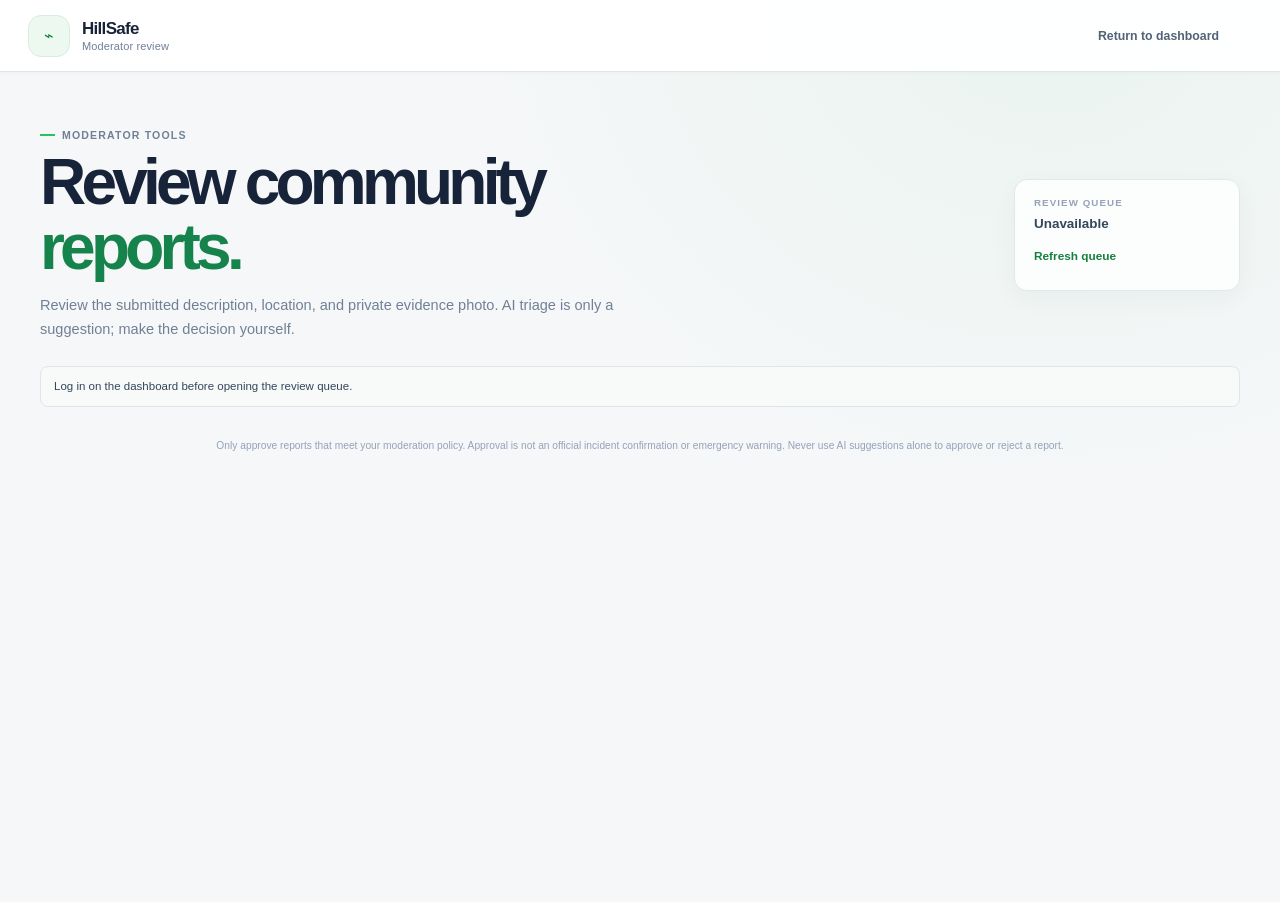
<file: moderation.html>
<!doctype html>
<html lang="en">
  <head>
    <meta charset="utf-8">
    <meta name="viewport" content="width=device-width, initial-scale=1, viewport-fit=cover">
    <meta name="theme-color" content="#0f172a">
    <link rel="stylesheet" href="/styles.css">
    <link rel="icon" href="/icon.svg" type="image/svg+xml">
    <title>Report review — HillSafe</title>
  </head>
  <body>
    <header class="topbar">
      <a class="brand" href="/" aria-label="HillSafe home">
        <span class="brand-mark" aria-hidden="true">⌁</span>
        <span class="brand-copy"><strong>HillSafe</strong><small>Moderator review</small></span>
      </a>
      <nav class="primary-nav" aria-label="Main navigation">
        <a href="/">Return to dashboard</a>
      </nav>
    </header>
    <main class="app-shell moderation-page">
      <section class="dashboard-heading">
        <div>
          <p class="eyebrow"><span class="eyebrow-line"></span> MODERATOR TOOLS</p>
          <h1>Review community<br><span>reports.</span></h1>
          <p class="heading-copy">Review the submitted description, location, and private evidence photo. AI triage is only a suggestion; make the decision yourself.</p>
        </div>
        <div class="heading-status">
          <span class="status-label">REVIEW QUEUE</span>
          <span class="location-value" id="moderation-count">Loading…</span>
          <button class="location-button" id="refresh-moderation" type="button">Refresh queue</button>
        </div>
      </section>
      <p class="moderation-status" id="moderation-status" role="status" aria-live="polite">Checking your moderator access…</p>
      <section class="moderation-queue" id="moderation-queue" aria-label="Reports awaiting review"></section>
      <p class="page-disclaimer">Only approve reports that meet your moderation policy. Approval is not an official incident confirmation or emergency warning. Never use AI suggestions alone to approve or reject a report.</p>
    </main>
    <script src="/moderation.js" defer></script>
  </body>
</html>
</file>
<file: styles.css>
:root {
  color-scheme: light;
  font-family: Inter, "Segoe UI", "Helvetica Neue", sans-serif;
  color: #172338;
  background: #f3f5f7;
  font-synthesis: none;
  text-rendering: optimizeLegibility;
  -webkit-font-smoothing: antialiased;
  --slate-950: #111a29;
  --slate-900: #1e293b;
  --slate-800: #26364a;
  --slate-700: #33465a;
  --slate-600: #516276;
  --slate-500: #718096;
  --slate-400: #94a3b8;
  --line: #e5e9ef;
  --surface: #fff;
  --green: #10b981;
  --green-dark: #087c5a;
  --green-pale: #e8f7f1;
  --yellow: #f59e0b;
  --orange: #f97316;
  --red: #ef4444;
  --radius: 14px;
}

:root[data-theme="dark"] {
  color-scheme: dark;
  color: #e2e8f0;
  background: #111a29;
  --slate-950: #0b1320;
  --slate-900: #e2e8f0;
  --slate-800: #d5deea;
  --slate-700: #c2cede;
  --slate-600: #a6b5c5;
  --slate-500: #91a1b3;
  --slate-400: #788a9e;
  --line: #334154;
  --surface: #1b2736;
  --green-dark: #34d399;
  --green-pale: #15382f;
}

* {
  box-sizing: border-box;
}

body {
  min-width: 320px;
  min-height: 100vh;
  margin: 0;
  background:
    radial-gradient(ellipse at 86% 4%, rgb(222 235 229 / 44%), transparent 29rem),
    #f3f5f7;
}

button,
input,
select,
textarea {
  font: inherit;
}

button,
a {
  -webkit-tap-highlight-color: transparent;
}

button:focus-visible,
a:focus-visible,
input:focus-visible,
select:focus-visible,
textarea:focus-visible {
  outline: 3px solid rgb(16 185 129 / 45%);
  outline-offset: 3px;
}

button {
  color: inherit;
}

:root[data-theme="dark"] body {
  background:
    radial-gradient(ellipse at 86% 4%, rgb(31 63 58 / 22%), transparent 29rem),
    #111a29;
}

.topbar {
  position: relative;
  z-index: 2;
  height: 72px;
  display: flex;
  align-items: center;
  justify-content: space-between;
  padding: 0 max(30px, calc((100vw - 1180px) / 2));
  border-bottom: 1px solid #e8ebee;
  background: rgb(255 255 255 / 90%);
  backdrop-filter: blur(16px);
}

:root[data-theme="dark"] .topbar {
  border-color: #293648;
  background: rgb(17 26 41 / 93%);
}

.brand {
  display: inline-flex;
  align-items: center;
  gap: 10px;
  color: var(--slate-900);
  text-decoration: none;
}

.brand-mark {
  width: 39px;
  height: 39px;
  display: grid;
  place-items: center;
  border: 1px solid #d7eee4;
  border-radius: 12px;
  background: #eff9f4;
  color: var(--green-dark);
}

.brand-mark svg {
  width: 25px;
  height: 25px;
}

.brand-copy {
  display: grid;
  gap: 1px;
}

.brand-copy strong {
  font-size: 1rem;
  font-weight: 760;
  letter-spacing: -0.035em;
}

.brand-copy small {
  color: var(--slate-500);
  font-size: 0.67rem;
  letter-spacing: 0.01em;
}

.topbar-actions,
.connectivity {
  display: flex;
  align-items: center;
}

.topbar-actions {
  gap: 13px;
}

.theme-button {
  min-height: 32px;
  display: inline-flex;
  align-items: center;
  gap: 7px;
  padding: 0 10px;
  border: 1px solid #e2e8ed;
  border-radius: 7px;
  background: #fff;
  color: var(--slate-700);
  cursor: pointer;
  font-size: 0.66rem;
  font-weight: 650;
  white-space: nowrap;
}

.theme-button:hover {
  background: #f5f8f7;
}

.theme-icon {
  width: 15px;
  height: 15px;
}

.theme-icon-sun {
  display: none;
}

:root[data-theme="dark"] .theme-button {
  border-color: #3a495b;
  background: #1b2736;
  color: #d6e0e9;
}

:root[data-theme="dark"] .theme-button:hover {
  background: #253447;
}

:root[data-theme="dark"] .theme-icon-moon {
  display: none;
}

:root[data-theme="dark"] .theme-icon-sun {
  display: block;
  color: #fbbf24;
}

.connectivity {
  min-height: 32px;
  gap: 8px;
  padding: 0 11px;
  border: 1px solid #e2e8e4;
  border-radius: 20px;
  background: #f8faf9;
  color: #49675a;
  font-size: 0.7rem;
  font-weight: 650;
  white-space: nowrap;
}

.connectivity.offline {
  border-color: #fed7aa;
  background: #fff7ed;
  color: #9a4f16;
}

.connectivity-dot {
  width: 7px;
  height: 7px;
  border-radius: 50%;
  background: var(--green);
  box-shadow: 0 0 0 3px rgb(16 185 129 / 12%);
}

.connectivity.offline .connectivity-dot {
  background: var(--red);
  box-shadow: 0 0 0 3px rgb(239 68 68 / 14%);
}

:root[data-theme="dark"] .connectivity {
  border-color: #315343;
  background: #182b27;
  color: #9de2be;
}

:root[data-theme="dark"] .connectivity.offline {
  border-color: #743d37;
  background: #352421;
  color: #fecaca;
}

.install-button {
  min-height: 32px;
  padding: 0 12px;
  border: 1px solid #dce5e0;
  border-radius: 7px;
  background: #fff;
  color: var(--slate-700);
  cursor: pointer;
  font-size: 0.7rem;
  font-weight: 650;
}

:root[data-theme="dark"] .install-button {
  border-color: #3a495b;
  background: #1b2736;
  color: var(--slate-700);
}

.app-shell {
  width: min(1120px, 100%);
  margin: 0 auto;
  padding: 18px 34px 32px;
}

.source-banner {
  min-height: 40px;
  display: flex;
  align-items: center;
  gap: 10px;
  padding: 7px 12px;
  border: 1px solid #f4dfbb;
  border-radius: 8px;
  background: #fffbf3;
  color: #765625;
  font-size: 0.69rem;
}

.source-banner p {
  flex: 1;
  margin: 0;
  line-height: 1.45;
}

.source-banner strong {
  color: #66451a;
}

:root[data-theme="dark"] .source-banner {
  border-color: #635033;
  background: #292619;
  color: #e8cb91;
}

:root[data-theme="dark"] .source-banner strong {
  color: #f5dda7;
}

:root[data-theme="dark"] .source-banner .text-button {
  color: #e3c88e;
}

.banner-mark {
  width: 16px;
  height: 16px;
  flex: 0 0 auto;
  display: grid;
  place-items: center;
  border: 1px solid #c99e5d;
  border-radius: 50%;
  font-family: Georgia, serif;
  font-size: 0.68rem;
  font-weight: 700;
}

.text-button,
.alert-dismiss,
.icon-close {
  border: 0;
  background: transparent;
  cursor: pointer;
}

.text-button {
  color: var(--green-dark);
  font-size: 0.75rem;
  font-weight: 650;
}

.source-banner .text-button {
  padding: 1px 5px;
  color: #96794b;
  font-size: 1rem;
}

.hazard-alert {
  display: flex;
  align-items: center;
  gap: 12px;
  margin-top: 12px;
  padding: 12px 14px;
  border: 1px solid #fed7aa;
  border-radius: 9px;
  background: #fff7ed;
  color: #7c3d12;
}

.hazard-alert[hidden],
[hidden] {
  display: none !important;
}

.alert-icon {
  width: 27px;
  height: 27px;
  flex: 0 0 auto;
  display: grid;
  place-items: center;
  border-radius: 50%;
  background: #ffedd5;
  color: #c2410c;
  font-weight: 800;
}

.hazard-alert div {
  flex: 1;
  display: grid;
  gap: 2px;
}

.hazard-alert strong {
  font-size: 0.78rem;
}

.hazard-alert div span {
  color: #9a5d2f;
  font-size: 0.69rem;
  line-height: 1.45;
}

:root[data-theme="dark"] .hazard-alert {
  border-color: #70432b;
  background: #34251e;
  color: #fed7aa;
}

:root[data-theme="dark"] .alert-icon {
  background: #50301f;
  color: #fdba74;
}

:root[data-theme="dark"] .hazard-alert div span,
:root[data-theme="dark"] .alert-dismiss {
  color: #e7ae7d;
}

.alert-dismiss {
  padding: 3px 6px;
  color: #a4663b;
  font-size: 1.1rem;
}

.dashboard-heading {
  display: flex;
  align-items: end;
  justify-content: space-between;
  gap: 28px;
  padding: 32px 0 21px;
}

.eyebrow,
.section-kicker {
  margin: 0 0 9px;
  color: var(--slate-500);
  font-size: 0.61rem;
  font-weight: 750;
  letter-spacing: 0.12em;
}

.eyebrow {
  display: flex;
  align-items: center;
  gap: 7px;
}

.eyebrow-line {
  width: 15px;
  height: 2px;
  background: var(--green);
}

h1,
h2,
h3,
p {
  margin-top: 0;
}

h1 {
  margin-bottom: 9px;
  color: var(--slate-900);
  font-size: clamp(2.15rem, 4vw, 2.85rem);
  font-weight: 720;
  letter-spacing: -0.065em;
  line-height: 1.03;
}

h1 span {
  color: var(--green-dark);
}

.heading-copy {
  max-width: 490px;
  margin-bottom: 0;
  color: var(--slate-500);
  font-size: 0.79rem;
  line-height: 1.5;
}

.heading-status {
  min-width: 205px;
  display: grid;
  justify-items: end;
  gap: 5px;
  padding-bottom: 3px;
}

.status-label {
  color: var(--slate-400);
  font-size: 0.57rem;
  font-weight: 700;
  letter-spacing: 0.11em;
}

.location-value {
  max-width: 240px;
  overflow: hidden;
  color: var(--slate-700);
  font-size: 0.78rem;
  font-weight: 650;
  text-overflow: ellipsis;
  white-space: nowrap;
}

.location-button {
  display: inline-flex;
  align-items: center;
  gap: 6px;
  padding: 3px 0;
  border: 0;
  background: transparent;
  color: var(--green-dark);
  cursor: pointer;
  font-size: 0.68rem;
  font-weight: 650;
}

.location-button svg {
  width: 15px;
  height: 15px;
}

.terrain-layout {
  display: block;
}

.map-panel {
  overflow: hidden;
  border: 1px solid #e2e7ec;
  border-radius: var(--radius);
  background: var(--surface);
  box-shadow: 0 5px 18px rgb(26 42 57 / 4%);
}

:root[data-theme="dark"] .map-panel,
:root[data-theme="dark"] .incident-card,
:root[data-theme="dark"] .reputation-strip,
:root[data-theme="dark"] .action-dock {
  border-color: #2c3949;
  background: var(--surface);
  box-shadow: 0 5px 18px rgb(0 0 0 / 14%);
}

.map-topline {
  min-height: 56px;
  display: flex;
  align-items: center;
  justify-content: space-between;
  gap: 12px;
  padding: 0 15px;
}

.map-heading {
  display: flex;
  align-items: center;
  gap: 9px;
}

.map-heading-icon {
  width: 29px;
  height: 29px;
  display: grid;
  place-items: center;
  border: 1px solid #e7ebee;
  border-radius: 8px;
  color: var(--slate-600);
  font-size: 1rem;
}

.map-heading span:last-child {
  display: grid;
  gap: 2px;
}

.map-heading strong {
  color: var(--slate-800);
  font-size: 0.73rem;
}

.map-heading small {
  color: var(--slate-400);
  font-size: 0.61rem;
}

.terrain-map {
  position: relative;
  height: min(58vh, 500px);
  min-height: 320px;
  overflow: hidden;
  background: #e5e7eb;
}

.map-center-button {
  min-height: 31px;
  padding: 0 10px;
  border: 1px solid #e2e8ed;
  border-radius: 6px;
  background: var(--surface);
  color: var(--slate-700);
  cursor: pointer;
  font-size: 0.61rem;
  font-weight: 650;
}

:root[data-theme="dark"] .map-center-button {
  border-color: #3a495b;
  color: var(--slate-700);
}

.map-legend {
  display: flex;
  flex-wrap: wrap;
  align-items: center;
  gap: 10px 16px;
  padding: 11px 13px;
  border-top: 1px solid #edf0f2;
  color: var(--slate-600);
  font-size: 0.59rem;
}

.map-legend span {
  display: inline-flex;
  align-items: center;
  gap: 6px;
}

.legend-marker {
  width: 10px;
  height: 10px;
  border-radius: 50%;
}

.marker-drizzle {
  background: #10b981;
}

.marker-moderate {
  background: #f59e0b;
}

.marker-rain {
  background: #f97316;
}

.marker-heavy {
  background: #ef4444;
}

.marker-dry {
  border: 1.5px solid #64748b;
  background: #fff;
}

.storm-legend-icon {
  color: #b91c1c;
  font-size: 0.84rem;
  font-style: normal;
  line-height: 1;
}

.rain-map-status {
  min-height: 35px;
  margin: 0;
  padding: 9px 13px 7px;
  color: var(--slate-600);
  font-size: 0.61rem;
  line-height: 1.4;
}

:root[data-theme="dark"] .map-legend {
  border-color: #2c3949;
  color: var(--slate-600);
}

:root[data-theme="dark"] .hazard-map-status-row {
  border-color: #2c3949;
}

:root[data-theme="dark"] .hazard-legend-symbol {
  color: #c2cede;
}

:root[data-theme="dark"] .hazard-legend-symbol.landslide-symbol {
  color: #d6b38b;
}

:root[data-theme="dark"] .rain-map-status {
  color: var(--slate-600);
}

.hazard-map-status-row {
  display: flex;
  align-items: flex-start;
  justify-content: space-between;
  gap: 12px;
  padding: 9px 13px;
  border-top: 1px solid #edf0f2;
}

.hazard-map-status-row p {
  min-width: 0;
  margin: 0;
  color: var(--slate-600);
  font-size: 0.6rem;
  line-height: 1.5;
}

.hazard-map-status-row .weather-refresh {
  flex: 0 0 auto;
  min-height: 28px;
  margin: -4px 0;
  padding: 0 8px;
  font-size: 0.56rem;
}

.hazard-map-legend {
  border-top: 1px solid #edf0f2;
}

.hazard-map-legend small {
  flex-basis: 100%;
  color: var(--slate-500);
  font-size: 0.55rem;
  line-height: 1.45;
}

.hazard-legend-symbol {
  width: 14px;
  height: 14px;
  display: inline-grid;
  place-items: center;
  color: #334155;
  font-size: 0.85rem;
  font-style: normal;
  font-weight: 800;
  line-height: 1;
}

.hazard-legend-symbol.landslide-symbol {
  color: #8b5e34;
  font-size: 0.65rem;
}

.hazard-legend-dot {
  width: 9px;
  height: 9px;
  border: 1px solid rgb(15 23 42 / 12%);
  border-radius: 50%;
}

.hazard-legend-dot.yellow {
  background: #eab308;
}

.hazard-legend-dot.orange {
  background: #f97316;
}

.hazard-legend-dot.red {
  background: #ef4444;
}

.map-foot {
  min-height: 34px;
  display: flex;
  flex-wrap: wrap;
  align-items: flex-start;
  justify-content: space-between;
  gap: 8px;
  padding: 5px 13px 9px;
  color: var(--slate-400);
  font-size: 0.55rem;
}

.map-foot span {
  flex: 1 1 300px;
}

.map-foot a {
  color: var(--slate-600);
  font-weight: 650;
}

.storm-map-marker {
  border: 0;
  background: transparent;
}

.storm-map-marker span {
  width: 30px;
  height: 30px;
  display: grid;
  place-items: center;
  border: 2px solid #fff;
  border-radius: 50%;
  background: #b91c1c;
  color: #fff;
  box-shadow: 0 1px 5px rgb(15 23 42 / 45%);
  font-size: 1rem;
  font-weight: 800;
}

.hazard-map-icon {
  border: 0;
  background: transparent;
}

.hazard-map-marker {
  position: relative;
  width: 36px;
  height: 36px;
  display: grid;
  place-items: center;
  border: 2px solid #fff;
  border-radius: 50%;
  color: #fff;
  box-shadow: 0 2px 6px rgb(15 23 42 / 45%);
}

.hazard-map-marker.yellow {
  background: #ca8a04;
}

.hazard-map-marker.orange {
  background: #ea580c;
}

.hazard-map-marker.red {
  background: #dc2626;
}

.hazard-map-symbol {
  width: 24px;
  height: 24px;
  display: grid;
  place-items: center;
}

.earthquake-crack {
  width: 23px;
  height: 23px;
  fill: none;
  stroke: currentColor;
  stroke-width: 2.2;
  stroke-linecap: round;
  stroke-linejoin: round;
  stroke-dasharray: 42;
  stroke-dashoffset: 42;
  animation: ground-crack 2.8s ease-in-out infinite;
}

.falling-rocks {
  position: relative;
  width: 23px;
  height: 23px;
}

.falling-rocks i {
  position: absolute;
  width: 7px;
  height: 7px;
  border: 1px solid rgb(255 255 255 / 90%);
  border-radius: 2px;
  background: #a16207;
  animation: falling-rock 1.8s ease-in infinite;
}

.falling-rocks i:nth-child(1) {
  top: 2px;
  left: 3px;
  animation-delay: 0s;
}

.falling-rocks i:nth-child(2) {
  top: 1px;
  right: 3px;
  animation-delay: 0.55s;
}

.falling-rocks i:nth-child(3) {
  top: 7px;
  left: 9px;
  animation-delay: 1.05s;
}

.hazard-map-count {
  position: absolute;
  right: -6px;
  bottom: -5px;
  min-width: 17px;
  height: 17px;
  display: grid;
  place-items: center;
  padding: 0 3px;
  border: 1px solid #fff;
  border-radius: 9px;
  background: #172338;
  color: #fff;
  font-size: 0.54rem;
  font-weight: 800;
  line-height: 1;
}

.rain-nearby-drop {
  position: absolute;
  top: -6px;
  left: -5px;
  width: 13px;
  height: 16px;
  fill: #0284c7;
  stroke: #fff;
  stroke-width: 1.8;
  filter: drop-shadow(0 1px 2px rgb(15 23 42 / 35%));
  animation: rain-drop-pulse 1.7s ease-in-out infinite;
}

@keyframes ground-crack {
  0%, 12% { stroke-dashoffset: 42; opacity: 0.6; }
  45%, 75% { stroke-dashoffset: 0; opacity: 1; }
  100% { stroke-dashoffset: -42; opacity: 0.6; }
}

@keyframes falling-rock {
  0%, 15% { transform: translateY(-5px) rotate(-12deg); opacity: 0; }
  30% { opacity: 1; }
  80%, 100% { transform: translateY(9px) rotate(48deg); opacity: 0; }
}

@keyframes rain-drop-pulse {
  0%, 100% { transform: translateY(0); }
  50% { transform: translateY(3px); }
}

.reports-heading {
  display: flex;
  align-items: flex-start;
  justify-content: space-between;
  gap: 14px;
}

.reports-heading h2 {
  margin-bottom: 0;
  color: var(--slate-900);
  font-size: 1.05rem;
  font-weight: 720;
  letter-spacing: -0.035em;
}

.weather-panel {
  display: grid;
  grid-template-columns: minmax(155px, 0.82fr) minmax(0, 1.55fr) minmax(190px, 0.95fr);
  align-items: center;
  gap: 18px;
  margin-top: 12px;
  padding: 15px 16px 13px;
  border: 1px solid #e2e7ec;
  border-radius: var(--radius);
  background: var(--surface);
  box-shadow: 0 5px 18px rgb(26 42 57 / 4%);
}

.weather-title-row {
  display: flex;
  align-items: center;
  gap: 9px;
}

.weather-symbol {
  width: 31px;
  height: 31px;
  flex: 0 0 auto;
  display: grid;
  place-items: center;
  border: 1px solid #dcecf4;
  border-radius: 9px;
  background: #eff8fc;
  color: #3881a7;
  font-size: 1.1rem;
}

.weather-title-row .section-kicker {
  margin-bottom: 4px;
  font-size: 0.51rem;
}

.weather-title-row h2 {
  margin: 0;
  color: var(--slate-900);
  font-size: 0.97rem;
  font-weight: 720;
  letter-spacing: -0.035em;
}

.weather-condition {
  display: block;
  margin-top: 11px;
  color: var(--slate-800);
  font-size: 0.76rem;
  font-weight: 700;
}

.weather-location {
  margin: 4px 0 0;
  color: var(--slate-500);
  font-size: 0.59rem;
  line-height: 1.45;
}

.rain-readings {
  display: grid;
  grid-template-columns: repeat(2, minmax(0, 1fr));
  align-items: center;
  gap: 12px;
}

.rain-reading {
  min-width: 0;
  display: grid;
  gap: 4px;
}

.rain-reading > span {
  color: var(--slate-500);
  font-size: 0.54rem;
  line-height: 1.35;
}

.rain-reading > strong {
  color: var(--slate-800);
  font-size: 0.86rem;
  font-weight: 720;
  white-space: nowrap;
}

.rain-reading > strong small {
  margin-left: 3px;
  color: var(--slate-400);
  font-size: 0.54rem;
  font-weight: 550;
}

.rain-level {
  justify-self: start;
  padding: 5px 6px;
  border: 1px solid #e5e9ef;
  border-radius: 5px;
  color: var(--slate-500);
  font-size: 0.5rem;
  font-weight: 760;
  letter-spacing: 0.04em;
  white-space: nowrap;
}

.rain-level[data-level="dry"] {
  border-color: #dce5eb;
  background: #f5f8fa;
  color: #536579;
}

.rain-level[data-level="drizzle"] {
  border-color: #a7f3d0;
  background: #ecfdf5;
  color: #047857;
}

.rain-level[data-level="moderate"] {
  border-color: #fde68a;
  background: #fffbeb;
  color: #a16207;
}

.rain-level[data-level="rain"] {
  border-color: #fed7aa;
  background: #fff7ed;
  color: #c2410c;
}

.rain-level[data-level="heavy"] {
  border-color: #fecaca;
  background: #fef2f2;
  color: #b91c1c;
}

.rain-level[data-level="unavailable"],
.weather-state[data-state="error"] {
  color: #b45309;
}

.weather-footer {
  min-width: 0;
  display: grid;
  gap: 9px;
  justify-items: start;
}

.weather-provenance {
  display: grid;
  gap: 4px;
}

.weather-state,
#weather-updated {
  color: var(--slate-500);
  font-size: 0.54rem;
  line-height: 1.4;
}

.weather-state[data-state="stale"] {
  color: #a16207;
}

.weather-state[data-state="ready"] {
  color: #15803d;
}

.weather-actions {
  display: flex;
  flex-wrap: wrap;
  align-items: center;
  gap: 7px;
}

.weather-source {
  color: var(--slate-600);
  font-size: 0.55rem;
  text-decoration: none;
}

.weather-source:hover {
  color: var(--green-dark);
  text-decoration: underline;
}

.weather-refresh {
  min-height: 27px;
  padding: 0 8px;
  border: 1px solid #e2e8ed;
  border-radius: 6px;
  background: #fff;
  color: var(--slate-700);
  cursor: pointer;
  font-size: 0.57rem;
  font-weight: 650;
}

.weather-refresh:disabled {
  cursor: wait;
  opacity: 0.7;
}

.weather-disclaimer {
  grid-column: 1 / -1;
  margin: 0;
  padding-top: 9px;
  border-top: 1px solid #eef0f2;
  color: var(--slate-400);
  font-size: 0.52rem;
  line-height: 1.5;
}

.conditions-ai {
  grid-column: 1 / -1;
  display: grid;
  grid-template-columns: minmax(0, 1fr) auto;
  align-items: center;
  gap: 8px 12px;
  padding-top: 10px;
  border-top: 1px solid #eef0f2;
  color: var(--slate-600);
  font-size: 0.58rem;
  line-height: 1.45;
}

.conditions-ai-heading {
  display: flex;
  flex-wrap: wrap;
  align-items: baseline;
  gap: 4px 8px;
  grid-column: 1 / -1;
}

.conditions-ai-heading strong {
  color: var(--slate-800);
}

.conditions-ai-heading span,
.conditions-ai-disclaimer {
  color: var(--slate-400);
}

.conditions-ai-consent {
  display: flex;
  align-items: flex-start;
  gap: 7px;
  grid-column: 1 / -1;
  cursor: pointer;
}

.conditions-ai-consent input {
  flex: 0 0 auto;
  margin: 2px 0 0;
}

.conditions-ai-button {
  justify-self: start;
}

.conditions-ai-button:disabled {
  cursor: not-allowed;
  opacity: 0.55;
}

.conditions-ai-status,
.conditions-ai-output,
.conditions-ai-disclaimer {
  grid-column: 1 / -1;
  margin: 0;
}

.conditions-ai-output {
  color: var(--slate-800);
  font-size: 0.66rem;
}

:root[data-theme="dark"] .conditions-ai {
  border-color: #2c3949;
}

:root[data-theme="dark"] .conditions-ai-heading strong,
:root[data-theme="dark"] .conditions-ai-output {
  color: var(--slate-800);
}

:root[data-theme="dark"] .weather-panel {
  border-color: #2c3949;
  background: var(--surface);
  box-shadow: 0 5px 18px rgb(0 0 0 / 14%);
}

:root[data-theme="dark"] .weather-symbol {
  border-color: #2d4b5a;
  background: #1b3341;
  color: #7dd3fc;
}

:root[data-theme="dark"] .rain-level {
  border-color: #354356;
  background: #202d3e;
  color: #c2cede;
}

:root[data-theme="dark"] .reputation-badge[data-rank="guardian"] {
  border-color: #665328;
  background: #302918;
  color: #fcd34d;
}

:root[data-theme="dark"] .reputation-badge[data-rank="saviour"] {
  border-color: #285643;
  background: #17362d;
  color: #9de2be;
}

:root[data-theme="dark"] .rain-level[data-level="dry"] {
  border-color: #3a495b;
  background: #202d3e;
  color: #c2cede;
}

:root[data-theme="dark"] .rain-level[data-level="drizzle"] {
  border-color: #245c48;
  background: #15352d;
  color: #6ee7b7;
}

:root[data-theme="dark"] .rain-level[data-level="moderate"] {
  border-color: #665328;
  background: #302918;
  color: #fcd34d;
}

:root[data-theme="dark"] .rain-level[data-level="rain"] {
  border-color: #754323;
  background: #35251d;
  color: #fdba74;
}

:root[data-theme="dark"] .rain-level[data-level="heavy"] {
  border-color: #713536;
  background: #351f26;
  color: #fca5a5;
}

:root[data-theme="dark"] .weather-state[data-state="ready"] {
  color: #86efac;
}

:root[data-theme="dark"] .weather-state[data-state="stale"],
:root[data-theme="dark"] .rain-level[data-level="unavailable"],
:root[data-theme="dark"] .weather-state[data-state="error"] {
  color: #fcd34d;
}

:root[data-theme="dark"] .weather-refresh {
  border-color: #3a495b;
  background: #172231;
  color: var(--slate-700);
}

:root[data-theme="dark"] .weather-disclaimer {
  border-color: #2c3949;
}

:root[data-theme="dark"] .safety-strip {
  border-color: #294b40;
  background: #172b28;
}

:root[data-theme="dark"] .safety-icon {
  background: #1e3c32;
  color: #6ee7b7;
}

:root[data-theme="dark"] .queue-count {
  border-color: #354d43;
  color: #a8d7be;
}

.safety-strip {
  min-height: 54px;
  display: flex;
  align-items: center;
  gap: 11px;
  margin-top: 13px;
  padding: 8px 13px;
  border: 1px solid #dfece7;
  border-radius: 10px;
  background: #f5faf7;
}

.safety-icon {
  width: 31px;
  height: 31px;
  flex: 0 0 auto;
  display: grid;
  place-items: center;
  border-radius: 8px;
  background: #e5f5ee;
  color: #16845e;
  font-size: 1.1rem;
}

.safety-copy {
  flex: 1;
  display: grid;
  gap: 3px;
}

.safety-copy strong {
  color: var(--slate-800);
  font-size: 0.68rem;
}

.safety-copy span {
  color: var(--slate-500);
  font-size: 0.59rem;
  line-height: 1.4;
}

.queue-count {
  padding: 5px 7px;
  border: 1px solid #e1ebe5;
  border-radius: 5px;
  color: #517363;
  font-size: 0.52rem;
  font-weight: 750;
  white-space: nowrap;
}

.reports-section {
  padding-top: 25px;
}

.reports-heading {
  align-items: end;
  margin-bottom: 13px;
}

.reports-heading .section-kicker {
  margin-bottom: 5px;
  font-size: 0.54rem;
}

.reports-heading h2 {
  font-size: 1.26rem;
}

.example-count {
  display: inline-block;
  margin-left: 4px;
  padding: 4px 5px;
  border: 1px solid #f1e2c7;
  border-radius: 4px;
  color: #a47737;
  font-size: 0.48rem;
  font-weight: 750;
  letter-spacing: 0.08em;
  vertical-align: 3px;
}

.reports-meta {
  display: grid;
  justify-items: end;
  gap: 5px;
  padding-bottom: 2px;
  color: var(--slate-500);
  font-size: 0.59rem;
}

.verified-key {
  display: inline-flex;
  align-items: center;
  gap: 5px;
  color: var(--slate-400);
  font-size: 0.55rem;
}

.verified-key i {
  width: 6px;
  height: 6px;
  border-radius: 50%;
  background: var(--yellow);
}

.report-filters {
  display: flex;
  gap: 6px;
  margin-bottom: 11px;
  overflow-x: auto;
  scrollbar-width: none;
}

.report-filters::-webkit-scrollbar {
  display: none;
}

.filter-chip {
  min-height: 29px;
  display: inline-flex;
  align-items: center;
  gap: 6px;
  padding: 0 10px;
  border: 1px solid #e5e9ee;
  border-radius: 6px;
  background: #fff;
  color: var(--slate-500);
  cursor: pointer;
  font-size: 0.61rem;
  white-space: nowrap;
}

:root[data-theme="dark"] .filter-chip {
  border-color: #354356;
  background: #1b2736;
  color: var(--slate-500);
}

:root[data-theme="dark"] .filter-chip[aria-pressed="true"] {
  border-color: #d5deea;
  background: #d5deea;
  color: #172338;
}

.filter-chip[aria-pressed="true"] {
  border-color: var(--slate-800);
  background: var(--slate-800);
  color: #fff;
}

.filter-chip span {
  opacity: 0.68;
  font-size: 0.54rem;
}

.incident-list {
  display: grid;
  grid-template-columns: repeat(3, minmax(0, 1fr));
  gap: 10px;
}

.incident-card {
  min-width: 0;
  padding: 12px 13px;
  border: 1px solid #e5e9ed;
  border-radius: 10px;
  background: #fff;
  box-shadow: 0 2px 9px rgb(26 42 57 / 2%);
}

.incident-topline,
.incident-footer {
  display: flex;
  align-items: center;
  justify-content: space-between;
  gap: 8px;
}

.incident-topline {
  margin-bottom: 10px;
}

.type-badge {
  min-width: 0;
  display: inline-flex;
  align-items: center;
  gap: 6px;
  color: var(--slate-600);
  font-size: 0.6rem;
  font-weight: 650;
}

.type-icon {
  width: 23px;
  height: 23px;
  flex: 0 0 auto;
  display: grid;
  place-items: center;
  border-radius: 6px;
  font-size: 0.76rem;
}

.type-icon.landslide {
  background: #fff5e8;
  color: #c36c17;
}

.type-icon.roadblock {
  background: #fff0ef;
  color: #d34b42;
}

:root[data-theme="dark"] .type-icon.landslide {
  background: #3b2b1d;
  color: #fdba74;
}

:root[data-theme="dark"] .type-icon.roadblock {
  background: #3b2425;
  color: #fca5a5;
}

.incident-time {
  flex: 0 0 auto;
  color: var(--slate-400);
  font-size: 0.53rem;
}

.incident-location {
  display: flex;
  align-items: baseline;
  justify-content: space-between;
  gap: 7px;
  margin-bottom: 5px;
}

.incident-location h3 {
  min-width: 0;
  margin: 0;
  overflow: hidden;
  color: var(--slate-800);
  font-size: 0.76rem;
  font-weight: 700;
  letter-spacing: -0.015em;
  text-overflow: ellipsis;
  white-space: nowrap;
}

.distance {
  flex: 0 0 auto;
  color: var(--slate-400);
  font-size: 0.52rem;
}

.incident-description {
  min-height: 31px;
  margin-bottom: 9px;
  color: var(--slate-500);
  font-size: 0.62rem;
  line-height: 1.45;
}

.incident-footer {
  padding-top: 8px;
  border-top: 1px solid #eef0f2;
}

.photo-attached {
  display: inline-block;
  margin-top: 7px;
  color: var(--slate-400);
  font-size: 0.49rem;
  font-weight: 700;
  letter-spacing: 0.06em;
}

.saviour-report-tag {
  display: inline-block;
  margin-top: 7px;
  padding: 4px 6px;
  border: 1px solid #d6f1e6;
  border-radius: 4px;
  background: #f1faf6;
  color: #126d50;
  font-size: 0.49rem;
  font-weight: 800;
  letter-spacing: 0.06em;
}

:root[data-theme="dark"] .saviour-report-tag {
  border-color: #285643;
  background: #17362d;
  color: #9de2be;
}

:root[data-theme="dark"] .verification-dot {
  background: #94a3b8;
}

:root[data-theme="dark"] .confidence-tag {
  background: #2b394b;
  color: #c2cede;
}

:root[data-theme="dark"] .confidence-tag.medium {
  background: #3b321c;
  color: #fcd34d;
}

:root[data-theme="dark"] .confidence-tag.clustered {
  background: #3a252a;
  color: #fca5a5;
}

:root[data-theme="dark"] .confidence-tag.verified {
  background: #3a252a;
  color: #fca5a5;
}

.verification {
  display: inline-flex;
  align-items: center;
  gap: 5px;
  color: var(--slate-500);
  font-size: 0.52rem;
  line-height: 1.35;
}

.verification-dot {
  width: 6px;
  height: 6px;
  flex: 0 0 auto;
  border-radius: 50%;
  background: #94a3b8;
}

.verification.medium .verification-dot {
  background: var(--yellow);
}

.verification.clustered .verification-dot {
  background: var(--orange);
}

.verification.verified .verification-dot {
  background: var(--red);
}

.confidence-tag {
  flex: 0 0 auto;
  padding: 4px 5px;
  border-radius: 4px;
  background: #f1f5f9;
  color: var(--slate-600);
  font-size: 0.49rem;
  font-weight: 700;
}

.confidence-tag.medium {
  background: #fffbeb;
  color: #a16207;
}

.confidence-tag.clustered {
  background: #fff7ed;
  color: #c2410c;
}

.confidence-tag.verified {
  background: #fef2f2;
  color: #b91c1c;
}

.empty-state {
  grid-column: 1 / -1;
  padding: 23px;
  border: 1px dashed #dbe1e6;
  border-radius: 9px;
  color: var(--slate-500);
  text-align: center;
  font-size: 0.72rem;
}

.reputation-strip {
  min-height: 52px;
  display: flex;
  align-items: center;
  gap: 9px;
  margin: 14px 0 18px;
  padding: 8px 12px;
  border: 1px solid #e5e9ee;
  border-radius: 9px;
  background: #fff;
}

.reputation-emblem {
  width: 29px;
  height: 29px;
  display: grid;
  place-items: center;
  border-radius: 8px;
  background: #eef4fa;
  color: #55708b;
  font-size: 1rem;
}

.reputation-copy {
  flex: 1;
  display: grid;
  gap: 2px;
  min-width: 0;
}

.reputation-copy strong {
  color: var(--slate-700);
  font-size: 0.63rem;
}

.reputation-copy small {
  color: var(--slate-400);
  font-size: 0.54rem;
  overflow-wrap: anywhere;
}

.reputation-xp {
  display: flex;
  align-items: baseline;
  gap: 4px;
  color: var(--slate-700);
}

.reputation-xp strong {
  font-size: 0.85rem;
}

.reputation-xp small {
  color: var(--slate-400);
  font-size: 0.52rem;
}

.reputation-badge {
  padding: 5px 7px;
  border: 1px solid #e5e9ef;
  border-radius: 5px;
  background: #f8fafc;
  color: var(--slate-600);
  font-size: 0.5rem;
  font-weight: 800;
  letter-spacing: 0.08em;
}

.reputation-badge[data-rank="guardian"],
.reputation-badge[data-rank="saviour"] {
  border-color: #fde68a;
  background: #fffbeb;
  color: #a16207;
}

.reputation-badge[data-rank="saviour"] {
  border-color: #d6f1e6;
  background: #f1faf6;
  color: #126d50;
}

:root[data-theme="dark"] .reputation-emblem {
  background: #25354a;
  color: #b5c9df;
}

:root[data-theme="dark"] .reputation-badge {
  border-color: #3a495b;
  background: #202d3e;
  color: #c2cede;
}

.action-dock {
  display: grid;
  grid-template-columns: repeat(4, minmax(0, 1fr));
  gap: 8px;
  padding: 9px;
  border: 1px solid #dfe5e9;
  border-radius: 12px;
  background: #fff;
  box-shadow: 0 6px 24px rgb(30 41 59 / 7%);
}

.dock-action {
  min-width: 0;
  min-height: 51px;
  display: flex;
  align-items: center;
  justify-content: center;
  gap: 8px;
  border: 1px solid transparent;
  border-radius: 8px;
  background: #f7f9fa;
  color: var(--slate-700);
  cursor: pointer;
  font-size: 0.66rem;
  font-weight: 650;
  text-decoration: none;
  transition: background 130ms ease, transform 130ms ease;
}

.dock-action:hover {
  transform: translateY(-1px);
  background: #eef2f4;
}

.dock-icon {
  width: 25px;
  height: 25px;
  flex: 0 0 auto;
  display: grid;
  place-items: center;
  border-radius: 7px;
  background: #e8edf2;
  color: var(--slate-700);
  font-size: 0.9rem;
  font-weight: 700;
}

:root[data-theme="dark"] .dock-action {
  background: #202d3e;
  color: #d5deea;
}

:root[data-theme="dark"] .dock-action:hover {
  background: #2a394b;
}

:root[data-theme="dark"] .dock-icon {
  background: #304054;
  color: #d5deea;
}

:root[data-theme="dark"] .report-dock {
  border-color: #285643;
  background: #17362d;
  color: #9de2be;
}

:root[data-theme="dark"] .report-dock .dock-icon {
  background: #20523d;
  color: #a7f3d0;
}

:root[data-theme="dark"] .emergency-dock {
  border-color: #643738;
  background: #352326;
  color: #fecaca;
}

:root[data-theme="dark"] .emergency-dock .dock-icon {
  background: #512e32;
  color: #fecaca;
}

.report-dock {
  border-color: #d6f1e6;
  background: #f1faf6;
  color: #126d50;
}

.report-dock .dock-icon {
  background: #ddf5ea;
  color: #087c5a;
}

.emergency-dock {
  border-color: #f6dbd8;
  background: #fff7f6;
  color: #9c3932;
}

.emergency-dock .dock-icon {
  background: #fce6e3;
  color: #a73831;
  font-size: 0.6rem;
}

.page-disclaimer {
  margin: 12px 0 0;
  color: var(--slate-400);
  font-size: 0.56rem;
  line-height: 1.55;
  text-align: center;
}

.page-disclaimer a {
  color: var(--slate-600);
  font-weight: 650;
}

.app-dialog {
  width: min(480px, calc(100% - 28px));
  max-height: min(90vh, 760px);
  padding: 0;
  overflow: auto;
  border: 1px solid #e0e6ea;
  border-radius: 15px;
  background: #fff;
  color: var(--slate-900);
  box-shadow: 0 24px 80px rgb(15 23 42 / 25%);
}

.app-dialog::backdrop {
  background: rgb(15 23 42 / 55%);
  backdrop-filter: blur(3px);
}

:root[data-theme="dark"] .app-dialog {
  border-color: #354356;
  background: #1b2736;
}

.dialog-body {
  display: grid;
  gap: 13px;
  padding: 23px;
}

.dialog-header {
  display: flex;
  align-items: flex-start;
  justify-content: space-between;
  gap: 16px;
  margin-bottom: 3px;
}

.dialog-header .section-kicker {
  margin-bottom: 7px;
  color: var(--green-dark);
  font-size: 0.55rem;
}

.dialog-header h2 {
  margin: 0 0 5px;
  color: var(--slate-900);
  font-size: 1.4rem;
  font-weight: 720;
  letter-spacing: -0.05em;
}

.dialog-header p:last-child {
  margin-bottom: 0;
  color: var(--slate-500);
  font-size: 0.67rem;
  line-height: 1.5;
}

.icon-close {
  width: 31px;
  height: 31px;
  flex: 0 0 auto;
  border: 1px solid #e6eaee;
  border-radius: 7px;
  color: var(--slate-500);
  font-size: 1.1rem;
}

.form-field {
  display: grid;
  gap: 6px;
  color: var(--slate-700);
  font-size: 0.68rem;
  font-weight: 650;
}

.form-field input,
.form-field select,
.form-field textarea {
  width: 100%;
  min-height: 39px;
  padding: 9px 10px;
  border: 1px solid #dde4e9;
  border-radius: 7px;
  background: #fff;
  color: var(--slate-800);
  font-size: 0.72rem;
}

.form-field textarea {
  min-height: 76px;
  resize: vertical;
}

.field-help {
  color: var(--slate-400);
  font-size: 0.59rem;
  font-weight: 450;
}

.form-field input[type="file"] {
  min-height: 42px;
  padding: 6px;
  color: var(--slate-500);
  font-size: 0.65rem;
}

.form-field input[type="file"]::file-selector-button {
  min-height: 27px;
  margin-right: 8px;
  padding: 0 9px;
  border: 1px solid #e0e6ea;
  border-radius: 5px;
  background: #f7f9fa;
  color: var(--slate-700);
  font-size: 0.61rem;
}

:root[data-theme="dark"] .icon-close,
:root[data-theme="dark"] .form-field input,
:root[data-theme="dark"] .form-field select,
:root[data-theme="dark"] .form-field textarea,
:root[data-theme="dark"] .secondary-button {
  border-color: #3a495b;
  background: #172231;
  color: var(--slate-700);
}

:root[data-theme="dark"] .form-field input[type="file"]::file-selector-button {
  border-color: #3a495b;
  background: #253447;
  color: #d5deea;
}

.photo-preview img {
  width: 100%;
  max-height: 170px;
  border-radius: 8px;
  object-fit: cover;
}

.location-capture {
  display: flex;
  align-items: center;
  justify-content: space-between;
  gap: 10px;
  padding: 10px;
  border: 1px solid #e7ebee;
  border-radius: 8px;
  background: #fafbfc;
}

.location-capture > div {
  min-width: 0;
  display: grid;
  gap: 3px;
}

.location-capture strong {
  color: var(--slate-700);
  font-size: 0.66rem;
}

.location-capture span {
  overflow-wrap: anywhere;
  color: var(--slate-500);
  font-size: 0.57rem;
  line-height: 1.4;
}

.reference-location-capture {
  padding: 4px 8px;
  border-style: dashed;
  background: transparent;
}

:root[data-theme="dark"] .location-capture {
  border-color: #354356;
  background: #172231;
}

:root[data-theme="dark"] .reference-location-capture {
  background: transparent;
}

.secondary-button,
.primary-button {
  min-height: 37px;
  display: inline-flex;
  align-items: center;
  justify-content: center;
  gap: 7px;
  padding: 0 13px;
  border-radius: 7px;
  cursor: pointer;
  font-size: 0.67rem;
  font-weight: 680;
  text-decoration: none;
}

.secondary-button {
  border: 1px solid #e0e6ea;
  background: #fff;
  color: var(--slate-700);
}

.primary-button {
  border: 1px solid var(--green-dark);
  background: #087c5a;
  color: #fff;
}

.primary-button:hover {
  background: #066747;
}

.form-footnote {
  margin: 0;
  color: var(--slate-400);
  font-size: 0.59rem;
  line-height: 1.55;
}

.account-security-notice {
  margin: 0;
  padding: 10px 11px;
  border: 1px solid #fed7aa;
  border-radius: 7px;
  background: #fff7ed;
  color: #9a4f16;
  font-size: 0.62rem;
  line-height: 1.55;
}

.account-form {
  display: grid;
  gap: 13px;
}

.account-form[hidden] {
  display: none;
}

.account-mode-switch {
  display: grid;
  grid-template-columns: 1fr 1fr;
  gap: 4px;
  padding: 4px;
  border-radius: 8px;
  background: #f1f5f4;
}

.account-mode-button {
  min-height: 34px;
  border: 0;
  border-radius: 6px;
  background: transparent;
  color: var(--slate-600);
  cursor: pointer;
  font-size: 0.68rem;
  font-weight: 650;
}

.account-mode-button[aria-pressed="true"] {
  background: #fff;
  color: var(--green-dark);
  box-shadow: 0 1px 3px rgb(15 23 42 / 10%);
}

:root[data-theme="dark"] .account-mode-switch {
  background: #172231;
}

:root[data-theme="dark"] .account-mode-button {
  color: #b7c3d2;
}

:root[data-theme="dark"] .account-mode-button[aria-pressed="true"] {
  background: #263648;
  color: #86efac;
}

:root[data-theme="dark"] .account-security-notice {
  border-color: #744d31;
  background: #34291f;
  color: #fed7aa;
}

.moderation-page {
  min-height: calc(100vh - 70px);
}

#moderation-link {
  text-decoration: none;
}

.moderation-status {
  margin: 0 0 14px;
  padding: 11px 13px;
  border: 1px solid #dfe7e4;
  border-radius: 8px;
  background: #f8faf9;
  color: var(--slate-700);
  font-size: 0.72rem;
  line-height: 1.5;
}

.moderation-queue {
  display: grid;
  gap: 12px;
}

.moderation-card {
  display: grid;
  grid-template-columns: minmax(0, 1fr) minmax(180px, 280px);
  gap: 15px;
  padding: 16px;
  border: 1px solid #e1e7eb;
  border-radius: 10px;
  background: #fff;
}

.moderation-details {
  min-width: 0;
}

.moderation-details .section-kicker {
  margin-bottom: 7px;
}

.moderation-details h2 {
  margin: 0 0 7px;
  color: var(--slate-900);
  font-size: 1rem;
}

.moderation-details p:not(.section-kicker) {
  margin: 0 0 9px;
  color: var(--slate-600);
  font-size: 0.72rem;
  line-height: 1.5;
  overflow-wrap: anywhere;
}

.moderation-details .moderation-location {
  color: var(--slate-400);
  font-size: 0.62rem;
}

.moderation-evidence {
  width: 100%;
  max-height: 220px;
  object-fit: contain;
  border-radius: 7px;
  background: #f1f5f4;
}

.moderation-actions {
  grid-column: 1 / -1;
  display: flex;
  justify-content: flex-end;
  gap: 8px;
}

:root[data-theme="dark"] .moderation-status,
:root[data-theme="dark"] .moderation-card {
  border-color: #354356;
  background: #1b2736;
  color: #d7e0e9;
}

:root[data-theme="dark"] .moderation-details h2 {
  color: #e6edf5;
}

:root[data-theme="dark"] .moderation-details p:not(.section-kicker) {
  color: #b7c3d2;
}

:root[data-theme="dark"] .moderation-evidence {
  background: #172231;
}

.ai-consent {
  display: grid;
  grid-template-columns: 17px minmax(0, 1fr);
  align-items: start;
  gap: 9px;
  color: var(--slate-600);
  font-size: 0.61rem;
  line-height: 1.55;
}

.ai-consent input {
  width: 16px;
  height: 16px;
  margin: 2px 0 0;
  accent-color: var(--green-dark);
}

.ai-consent a {
  color: var(--green-dark);
  font-weight: 700;
}

.ai-review-notice {
  margin: 0;
  padding: 10px 11px;
  border: 1px solid #fde68a;
  border-radius: 7px;
  background: #fffbeb;
  color: #854d0e;
  font-size: 0.61rem;
  line-height: 1.5;
}

.ai-review-notice strong {
  display: block;
  margin-bottom: 2px;
}

:root[data-theme="dark"] .ai-review-notice {
  border-color: #665328;
  background: #302918;
  color: #fcd34d;
}

:root[data-theme="dark"] .ai-consent,
:root[data-theme="dark"] .ai-consent span {
  color: #c2cede;
}

:root[data-theme="dark"] .ai-consent a {
  color: #6ee7b7;
}

.ai-review-result {
  margin: 8px 0 0;
  padding: 8px 9px;
  border-left: 2px solid #94a3b8;
  background: #f8fafc;
  color: var(--slate-600);
  font-size: 0.58rem;
  line-height: 1.5;
}

:root[data-theme="dark"] .ai-review-result {
  border-left-color: #94a3b8;
  background: #172231;
  color: #c2cede;
}

.dialog-actions {
  display: flex;
  justify-content: flex-end;
  gap: 8px;
  padding-top: 3px;
}

.compact-dialog .dialog-body {
  gap: 15px;
  padding: 23px;
}

.guide-steps {
  display: grid;
  gap: 15px;
  margin: 0;
  padding: 0;
  list-style: none;
  counter-reset: steps;
}

.guide-steps li {
  position: relative;
  display: grid;
  gap: 4px;
  padding-left: 34px;
  counter-increment: steps;
}

.guide-steps li::before {
  position: absolute;
  top: 0;
  left: 0;
  width: 23px;
  height: 23px;
  display: grid;
  place-items: center;
  border-radius: 7px;
  background: #eff6f2;
  color: var(--green-dark);
  content: counter(steps);
  font-size: 0.68rem;
  font-weight: 750;
}

.guide-steps strong {
  color: var(--slate-800);
  font-size: 0.71rem;
}

.guide-steps span {
  color: var(--slate-500);
  font-size: 0.64rem;
  line-height: 1.5;
}

.full-button {
  width: 100%;
}

.route-preview {
  display: flex;
  align-items: center;
  gap: 11px;
  padding: 11px;
  border: 1px solid #e8edf0;
  border-radius: 8px;
  background: #fafbfc;
}

.route-line {
  width: 8px;
  height: 8px;
  flex: 0 0 auto;
  border: 2px solid #64748b;
  border-radius: 50%;
  box-shadow: 0 0 0 3px #e8edf2;
}

.safer-route .route-line {
  border-color: var(--green-dark);
  box-shadow: 0 0 0 3px #dff3ea;
}

.route-preview > div {
  display: grid;
  gap: 3px;
}

.route-preview strong {
  color: var(--slate-700);
  font-size: 0.68rem;
}

.route-preview span:last-child {
  color: var(--slate-500);
  font-size: 0.59rem;
}

.toast {
  position: fixed;
  z-index: 10;
  right: 18px;
  bottom: 18px;
  max-width: min(390px, calc(100% - 36px));
  padding: 11px 14px;
  border: 1px solid #dbe8e0;
  border-radius: 8px;
  background: #fff;
  color: #315a46;
  box-shadow: 0 9px 30px rgb(15 23 42 / 14%);
  font-size: 0.7rem;
  line-height: 1.5;
}

:root[data-theme="dark"] .toast {
  border-color: #345344;
  background: #1b2d28;
  color: #b8ecd0;
}

@media (max-width: 820px) {
  .topbar {
    padding: 0 21px;
  }

  .app-shell {
    padding-right: 21px;
    padding-left: 21px;
  }

  .terrain-map {
    min-height: 300px;
  }

  .incident-list {
    grid-template-columns: repeat(2, minmax(0, 1fr));
  }

  .incident-card:last-child:nth-child(odd) {
    grid-column: 1 / -1;
  }
}

@media (max-width: 650px) {
  body {
    padding-bottom: env(safe-area-inset-bottom);
  }

  .topbar {
    height: 62px;
    padding: 0 15px;
  }

  .brand-mark {
    width: 35px;
    height: 35px;
  }

  .brand-copy small {
    font-size: 0.59rem;
  }

  .topbar-actions {
    gap: 7px;
  }

  .connectivity {
    min-height: 29px;
    gap: 6px;
    padding: 0 8px;
    font-size: 0.6rem;
  }

  .install-button {
    min-height: 29px;
    padding: 0 8px;
    font-size: 0.61rem;
  }

  .app-shell {
    padding: 12px 15px 24px;
  }

  .source-banner {
    align-items: flex-start;
    gap: 8px;
    padding: 9px 9px;
    font-size: 0.61rem;
  }

  .source-banner .text-button {
    line-height: 1;
  }

  .dashboard-heading {
    align-items: flex-start;
    gap: 10px;
    padding: 24px 0 15px;
  }

  .dashboard-heading > div:first-child {
    min-width: 0;
  }

  .eyebrow {
    flex-wrap: wrap;
    gap: 5px;
    font-size: 0.52rem;
  }

  h1 {
    font-size: clamp(2rem, 9.5vw, 2.55rem);
  }

  .heading-copy {
    max-width: 285px;
    font-size: 0.68rem;
  }

  .heading-status {
    min-width: 98px;
    max-width: 115px;
    gap: 5px;
    padding-top: 7px;
  }

  .status-label {
    font-size: 0.48rem;
  }

  .location-value {
    max-width: 115px;
    font-size: 0.62rem;
  }

  .location-button {
    font-size: 0.58rem;
  }

  .location-button svg {
    width: 13px;
  }

  .weather-panel {
    grid-template-columns: minmax(0, 0.8fr) minmax(0, 1.4fr);
    gap: 12px;
    padding: 13px;
  }

  .weather-footer {
    grid-column: 1 / -1;
    grid-template-columns: 1fr auto;
    align-items: center;
    gap: 8px;
  }

  .weather-actions {
    justify-content: flex-end;
  }

  .rain-readings {
    grid-template-columns: repeat(2, minmax(0, 1fr));
    gap: 8px;
  }

  .map-topline {
    min-height: 50px;
    padding: 0 11px;
  }

  .map-heading strong {
    font-size: 0.68rem;
  }

  .map-heading small {
    font-size: 0.55rem;
  }

  .terrain-map {
    height: min(58vh, 500px);
    min-height: 320px;
  }

  .map-center-button {
    font-size: 0.54rem;
  }

  .hazard-map-status-row {
    align-items: center;
    gap: 8px;
    padding: 8px 11px;
  }

  .hazard-map-status-row p {
    font-size: 0.55rem;
  }

  .hazard-map-status-row .weather-refresh {
    padding: 0 6px;
    font-size: 0.51rem;
  }

  .hazard-map-legend small {
    font-size: 0.51rem;
  }

  .weather-panel {
    gap: 10px;
    padding: 11px;
  }

  .weather-title-row {
    gap: 7px;
  }

  .weather-title-row .section-kicker {
    font-size: 0.46rem;
    letter-spacing: 0.08em;
  }

  .weather-title-row h2 {
    font-size: 0.86rem;
  }

  .weather-condition {
    font-size: 0.68rem;
  }

  .weather-location {
    font-size: 0.54rem;
  }

  .rain-reading > strong {
    font-size: 0.77rem;
  }

  .rain-reading > span,
  .rain-reading > strong small {
    font-size: 0.49rem;
  }

  .weather-footer {
    grid-template-columns: 1fr;
    justify-items: start;
  }

  .weather-actions {
    justify-content: flex-start;
  }

  .safety-strip {
    gap: 8px;
    margin-top: 10px;
    padding: 8px;
  }

  .safety-copy span {
    font-size: 0.55rem;
  }

  .queue-count {
    padding: 4px 5px;
    font-size: 0.48rem;
  }

  .reports-section {
    padding-top: 21px;
  }

  .reports-heading {
    align-items: flex-start;
  }

  .reports-meta {
    gap: 4px;
    font-size: 0.54rem;
    text-align: right;
  }

  .verified-key {
    max-width: 130px;
    justify-content: flex-end;
    font-size: 0.49rem;
  }

  .report-filters {
    margin-right: -15px;
    padding-right: 15px;
  }

  .incident-list {
    grid-template-columns: 1fr;
    gap: 8px;
  }

  .moderation-card {
    grid-template-columns: 1fr;
  }

  .moderation-evidence {
    grid-row: 2;
    max-height: 300px;
  }

  .incident-card:last-child:nth-child(odd) {
    grid-column: auto;
  }

  .incident-description {
    min-height: 0;
  }

  .reputation-strip {
    gap: 7px;
    margin: 11px 0 14px;
    padding: 7px;
  }

  .reputation-copy small {
    max-width: 180px;
    font-size: 0.49rem;
    line-height: 1.35;
  }

  .action-dock {
    position: sticky;
    z-index: 4;
    bottom: calc(8px + env(safe-area-inset-bottom));
    gap: 4px;
    margin: 0 -4px;
    padding: 6px;
    border-radius: 10px;
    box-shadow: 0 5px 18px rgb(30 41 59 / 13%);
    backdrop-filter: blur(12px);
  }

  .dock-action {
    min-height: 47px;
    flex-direction: column;
    gap: 2px;
    font-size: 0.51rem;
  }

  .dock-icon {
    width: 23px;
    height: 23px;
    font-size: 0.82rem;
  }

  .emergency-dock .dock-icon {
    font-size: 0.55rem;
  }

  .page-disclaimer {
    margin: 10px 0 0;
    font-size: 0.52rem;
  }

  .dialog-body,
  .compact-dialog .dialog-body {
    gap: 11px;
    padding: 18px;
  }

  .dialog-header h2 {
    font-size: 1.25rem;
  }
}

@media (max-width: 370px) {
  .topbar {
    padding: 0 10px;
  }

  .app-shell {
    padding-right: 10px;
    padding-left: 10px;
  }

  .brand {
    gap: 7px;
  }

  .brand-copy small {
    max-width: 125px;
    overflow: hidden;
    text-overflow: ellipsis;
    white-space: nowrap;
  }

  .heading-status {
    min-width: 88px;
  }

  .weather-panel {
    grid-template-columns: 1fr;
  }

  .weather-footer {
    grid-column: auto;
  }

  h1 {
    font-size: 1.9rem;
  }

  .map-legend {
    gap: 6px;
    font-size: 0.49rem;
  }

  .reports-meta {
    max-width: 120px;
  }
}

@media (prefers-reduced-motion: reduce) {
  *,
  *::before,
  *::after {
    scroll-behavior: auto !important;
    transition-duration: 0.01ms !important;
  }

  .earthquake-crack,
  .falling-rocks i,
  .rain-nearby-drop {
    animation-duration: 0.01ms !important;
    animation-iteration-count: 1 !important;
  }
}

/* Trust-first dashboard layout */
:root {
  --slate-950: #0f172a;
  --slate-900: #172338;
  --slate-800: #243248;
  --line: #e2e8f0;
  --surface: #fff;
  --green: #22c55e;
  --green-dark: #15803d;
  --green-pale: #f0fdf4;
  --radius: 16px;
  scroll-behavior: smooth;
  scroll-padding-top: 84px;
}

:root[data-theme="dark"] {
  --slate-950: #f8fafc;
  --slate-900: #e2e8f0;
  --slate-800: #cbd5e1;
  --line: #344256;
  --surface: #172235;
  --green-dark: #4ade80;
  --green-pale: #142a21;
}

body {
  background:
    radial-gradient(ellipse at 82% 0, rgb(220 239 229 / 44%), transparent 36rem),
    #f5f7f8;
  color: #172338;
}

:root[data-theme="dark"] body {
  background:
    radial-gradient(ellipse at 82% 0, rgb(28 68 51 / 22%), transparent 36rem),
    #0d1522;
}

.topbar {
  position: sticky;
  top: 0;
  height: 72px;
  padding-right: max(28px, calc((100vw - 1440px) / 2));
  padding-left: max(28px, calc((100vw - 1440px) / 2));
  border-color: rgb(214 222 229 / 78%);
  background: rgb(255 255 255 / 94%);
  box-shadow: 0 1px 5px rgb(15 23 42 / 3%);
}

:root[data-theme="dark"] .topbar {
  border-color: #293648;
  background: rgb(15 23 42 / 96%);
}

.brand {
  gap: 12px;
}

.brand-mark {
  width: 42px;
  height: 42px;
  border-color: #d7eddf;
  border-radius: 13px;
  background: #edf8f0;
}

.brand-copy strong {
  font-size: 1.06rem;
  letter-spacing: -0.04em;
}

.brand-copy small {
  font-size: 0.69rem;
}

.primary-nav {
  display: flex;
  align-items: center;
  gap: 7px;
  margin-left: auto;
  margin-right: 22px;
}

.primary-nav a {
  padding: 9px 11px;
  border-radius: 8px;
  color: #536276;
  font-size: 0.77rem;
  font-weight: 650;
  text-decoration: none;
  transition: background 140ms ease, color 140ms ease;
}

.primary-nav a:hover,
.primary-nav a:focus-visible {
  background: #f0f5f2;
  color: #166534;
}

:root[data-theme="dark"] .primary-nav a {
  color: #b7c3d2;
}

:root[data-theme="dark"] .primary-nav a:hover,
:root[data-theme="dark"] .primary-nav a:focus-visible {
  background: #1d3129;
  color: #86efac;
}

.theme-button,
.install-button {
  min-height: 38px;
  padding: 0 12px;
  border-radius: 9px;
  font-size: 0.72rem;
}

.connectivity {
  min-height: 38px;
  padding: 0 13px;
  font-size: 0.72rem;
}

.app-shell {
  width: min(1480px, 100%);
  padding: 22px 40px 42px;
}

.source-banner {
  min-height: 42px;
  padding: 9px 14px;
  border-color: #ead9b5;
  border-radius: 10px;
  background: #fffaf0;
  color: #735528;
  font-size: 0.72rem;
}

:root[data-theme="dark"] .source-banner {
  border-color: #57482d;
  background: #28251c;
  color: #e8cb91;
}

.dashboard-heading {
  align-items: center;
  gap: 32px;
  padding: 35px 0 25px;
}

.eyebrow,
.section-kicker {
  font-size: 0.66rem;
  letter-spacing: 0.11em;
}

h1 {
  margin-bottom: 12px;
  font-size: clamp(2.7rem, 5vw, 4.1rem);
  font-weight: 760;
  letter-spacing: -0.075em;
  line-height: 1.02;
}

h1 span {
  color: #16834d;
}

:root[data-theme="dark"] h1 span {
  color: #4ade80;
}

.heading-copy {
  max-width: 610px;
  font-size: 0.91rem;
  line-height: 1.65;
}

.hero-actions {
  display: flex;
  flex-wrap: wrap;
  gap: 10px;
  margin-top: 20px;
}

.hero-actions .primary-button,
.hero-actions .secondary-button {
  min-height: 44px;
  padding: 0 17px;
  border-radius: 10px;
  font-size: 0.78rem;
  text-decoration: none;
}

.hero-map-link {
  display: inline-flex;
  align-items: center;
  justify-content: center;
  gap: 10px;
}

.heading-status {
  min-width: 226px;
  justify-items: start;
  gap: 8px;
  padding: 17px 19px;
  border: 1px solid #e1e9e4;
  border-radius: 13px;
  background: rgb(255 255 255 / 82%);
  box-shadow: 0 8px 26px rgb(15 23 42 / 4%);
}

:root[data-theme="dark"] .heading-status {
  border-color: #304050;
  background: rgb(23 34 53 / 90%);
}

.status-label {
  font-size: 0.61rem;
}

.location-value {
  font-size: 0.84rem;
}

.location-button {
  min-height: 34px;
  font-size: 0.74rem;
}

.live-dashboard-grid {
  display: grid;
  grid-template-columns: minmax(0, 1fr) 340px;
  align-items: start;
  gap: 18px;
}

.terrain-layout {
  min-width: 0;
}

.map-panel,
.weather-panel,
.safety-strip,
.emergency-card,
.reports-section,
.reputation-strip {
  border: 1px solid #e1e7eb;
  border-radius: 15px;
  background: var(--surface);
  box-shadow: 0 10px 32px rgb(15 23 42 / 4%);
}

:root[data-theme="dark"] .map-panel,
:root[data-theme="dark"] .weather-panel,
:root[data-theme="dark"] .safety-strip,
:root[data-theme="dark"] .emergency-card,
:root[data-theme="dark"] .reports-section,
:root[data-theme="dark"] .reputation-strip {
  border-color: #2e3c4e;
  background: var(--surface);
  box-shadow: 0 10px 32px rgb(0 0 0 / 12%);
}

.map-panel {
  border-radius: 16px;
}

.map-topline {
  min-height: 68px;
  padding: 0 18px;
}

.map-heading {
  gap: 11px;
}

.map-heading-icon {
  width: 36px;
  height: 36px;
  border-radius: 10px;
  background: #f5f8f6;
  font-size: 1.2rem;
}

:root[data-theme="dark"] .map-heading-icon {
  border-color: #344256;
  background: #1b2939;
}

.map-heading strong {
  font-size: 0.83rem;
}

.map-heading small {
  font-size: 0.68rem;
}

.map-center-button,
.weather-refresh {
  min-height: 35px;
  padding: 0 11px;
  border-radius: 8px;
  font-size: 0.68rem;
}

.terrain-map {
  height: min(61vh, 610px);
  min-height: 410px;
}

.map-legend {
  gap: 10px 15px;
  padding: 12px 16px;
  font-size: 0.66rem;
}

.hazard-map-legend small {
  font-size: 0.61rem;
}

.rain-map-status,
.hazard-map-status-row p {
  font-size: 0.68rem;
}

.hazard-map-status-row {
  padding: 11px 16px;
}

.map-foot {
  padding: 8px 16px 13px;
  font-size: 0.62rem;
  line-height: 1.5;
}

.dashboard-rail {
  display: grid;
  gap: 14px;
}

.weather-panel {
  display: block;
  margin: 0;
  padding: 18px;
}

.weather-title-row .section-kicker {
  font-size: 0.59rem;
}

.weather-title-row h2 {
  font-size: 1.1rem;
}

.weather-symbol {
  width: 39px;
  height: 39px;
}

.weather-condition {
  margin-top: 15px;
  font-size: 0.91rem;
}

.weather-location {
  font-size: 0.7rem;
}

.rain-intensity {
  margin: 17px 0 12px;
  padding: 13px;
  border: 1px solid #e8edf0;
  border-radius: 11px;
  background: #f8fafb;
}

:root[data-theme="dark"] .rain-intensity {
  border-color: #344256;
  background: #111d2c;
}

.rain-readings {
  grid-template-columns: 1fr;
  gap: 12px;
}

.rain-reading {
  gap: 5px;
}

.rain-reading + .rain-reading {
  padding-top: 11px;
  border-top: 1px solid #e3e9ed;
}

:root[data-theme="dark"] .rain-reading + .rain-reading {
  border-color: #344256;
}

.rain-reading > span {
  font-size: 0.64rem;
}

.rain-reading > strong {
  font-size: 1rem;
}

.rain-level {
  padding: 6px 9px;
  border-radius: 7px;
  font-size: 0.62rem;
}

.weather-footer {
  grid-template-columns: 1fr;
  gap: 10px;
  padding-top: 11px;
  border-top: 1px solid #e7ecef;
}

:root[data-theme="dark"] .weather-footer {
  border-color: #344256;
}

.weather-provenance {
  font-size: 0.64rem;
  line-height: 1.5;
}

.weather-actions {
  justify-content: space-between;
}

.weather-source,
.weather-actions .weather-refresh {
  font-size: 0.66rem;
}

.weather-disclaimer {
  margin-top: 12px;
  font-size: 0.63rem;
  line-height: 1.55;
}

.safety-strip {
  min-height: auto;
  margin: 0;
  padding: 14px;
}

.safety-copy strong {
  font-size: 0.72rem;
}

.safety-copy span {
  font-size: 0.64rem;
}

.queue-count {
  font-size: 0.57rem;
}

.emergency-card {
  padding: 18px;
  border-color: #f0d7d4;
  background: linear-gradient(145deg, #fff, #fff8f7);
}

:root[data-theme="dark"] .emergency-card {
  border-color: #573638;
  background: linear-gradient(145deg, #1d2534, #2b2028);
}

.emergency-card-heading {
  display: flex;
  align-items: center;
  gap: 11px;
}

.emergency-card-icon {
  width: 42px;
  height: 42px;
  display: grid;
  place-items: center;
  flex: 0 0 auto;
  border-radius: 12px;
  background: #feeceb;
  color: #b42318;
  font-size: 0.82rem;
  font-weight: 800;
}

:root[data-theme="dark"] .emergency-card-icon {
  background: #482b30;
  color: #fca5a5;
}

.emergency-card-heading .section-kicker {
  margin-bottom: 4px;
  color: #9c4a43;
  font-size: 0.56rem;
}

.emergency-card-heading h2 {
  margin: 0;
  color: var(--slate-900);
  font-size: 0.98rem;
  letter-spacing: -0.03em;
}

.emergency-card > p {
  margin: 14px 0;
  color: var(--slate-600);
  font-size: 0.7rem;
  line-height: 1.55;
}

.emergency-call-button,
.guide-open-button {
  width: 100%;
  min-height: 41px;
  display: flex;
  align-items: center;
  justify-content: center;
  gap: 8px;
  border-radius: 9px;
  font-size: 0.73rem;
  font-weight: 700;
  text-decoration: none;
}

.emergency-call-button {
  background: #b42318;
  color: #fff;
}

.emergency-call-button:hover {
  background: #991b1b;
}

.guide-open-button {
  margin-top: 8px;
  border: 1px solid #e6d7d5;
  background: transparent;
  color: #7d3b37;
  cursor: pointer;
}

:root[data-theme="dark"] .guide-open-button {
  border-color: #644044;
  color: #fecaca;
}

.reports-section {
  margin-top: 24px;
  padding: 20px;
}

.reports-heading {
  margin-bottom: 16px;
}

.reports-heading .section-kicker {
  font-size: 0.61rem;
}

.reports-heading h2 {
  font-size: 1.45rem;
}

.reports-meta,
.verified-key {
  font-size: 0.66rem;
}

.report-filters {
  margin-bottom: 14px;
}

.incident-card {
  border-radius: 12px;
  box-shadow: none;
}

.reputation-strip {
  margin-top: 14px;
  padding: 12px 16px;
}

.action-dock {
  margin-top: 16px;
  border-color: #e1e7eb;
  border-radius: 14px;
  box-shadow: 0 8px 24px rgb(15 23 42 / 4%);
}

.dock-action {
  min-height: 55px;
  font-size: 0.72rem;
}

.page-disclaimer {
  margin-top: 17px;
  font-size: 0.64rem;
}

.mobile-navigation {
  position: fixed;
  z-index: 1200;
  right: 0;
  bottom: 0;
  left: 0;
  display: none;
  grid-template-columns: repeat(6, minmax(0, 1fr));
  padding: 8px 6px calc(7px + env(safe-area-inset-bottom));
  border-top: 1px solid #e1e7eb;
  background: rgb(255 255 255 / 96%);
  box-shadow: 0 -7px 24px rgb(15 23 42 / 7%);
  backdrop-filter: blur(16px);
}

.mobile-navigation a,
.mobile-navigation button {
  min-width: 0;
  min-height: 45px;
  display: flex;
  flex-direction: column;
  align-items: center;
  justify-content: center;
  gap: 3px;
  border: 0;
  border-radius: 9px;
  background: transparent;
  color: #667487;
  cursor: pointer;
  text-decoration: none;
}

.mobile-navigation a > span,
.mobile-navigation button > span {
  font-size: 1.05rem;
  font-weight: 750;
  line-height: 1;
}

.mobile-navigation small {
  font-size: 0.56rem;
  font-weight: 650;
}

.mobile-navigation button#open-report-mobile {
  color: #15803d;
}

.mobile-navigation .mobile-emergency-link {
  color: #b42318;
}

.mobile-navigation .mobile-emergency-link > span {
  font-size: 0.77rem;
}

:root[data-theme="dark"] .mobile-navigation {
  border-color: #2e3c4e;
  background: rgb(15 23 42 / 96%);
}

:root[data-theme="dark"] .mobile-navigation a,
:root[data-theme="dark"] .mobile-navigation button {
  color: #a7b3c2;
}

:root[data-theme="dark"] .mobile-navigation button#open-report-mobile {
  color: #86efac;
}

:root[data-theme="dark"] .mobile-navigation .mobile-emergency-link {
  color: #fca5a5;
}

.hazard-alert {
  border-radius: 11px;
}

@media (max-width: 1180px) {
  .primary-nav {
    gap: 0;
    margin-right: 12px;
  }

  .primary-nav a {
    padding-right: 8px;
    padding-left: 8px;
    font-size: 0.7rem;
  }

  .app-shell {
    padding-right: 28px;
    padding-left: 28px;
  }

  .live-dashboard-grid {
    grid-template-columns: minmax(0, 1fr) 300px;
  }
}

@media (max-width: 980px) {
  body {
    padding-bottom: calc(78px + env(safe-area-inset-bottom));
  }

  .primary-nav {
    display: none;
  }

  .mobile-navigation {
    display: grid;
  }

  .action-dock {
    display: none;
  }

  .app-shell {
    width: min(100%, 900px);
  }

  .live-dashboard-grid {
    grid-template-columns: 1fr;
  }

  .dashboard-rail {
    grid-template-columns: repeat(2, minmax(0, 1fr));
    align-items: stretch;
  }

  .weather-panel {
    grid-row: span 2;
  }

  .terrain-map {
    height: min(58vh, 560px);
  }
}

@media (max-width: 650px) {
  :root {
    scroll-padding-top: 68px;
  }

  body {
    padding-bottom: calc(78px + env(safe-area-inset-bottom));
  }

  .topbar {
    height: 62px;
    padding: 0 14px;
  }

  .brand {
    gap: 9px;
  }

  .brand-mark {
    width: 36px;
    height: 36px;
  }

  .brand-copy strong {
    font-size: 0.98rem;
  }

  .brand-copy small {
    font-size: 0.58rem;
  }

  .topbar-actions {
    gap: 6px;
  }

  .connectivity #connectivity-label {
    position: absolute;
    width: 1px;
    height: 1px;
    padding: 0;
    margin: -1px;
    overflow: hidden;
    clip: rect(0, 0, 0, 0);
    white-space: nowrap;
    border: 0;
  }

  .theme-button,
  .install-button {
    min-height: 34px;
    padding: 0 9px;
    font-size: 0.64rem;
  }

  .connectivity {
    min-height: 34px;
    gap: 6px;
    padding: 0 9px;
    font-size: 0.61rem;
  }

  .app-shell {
    padding: 12px 14px 22px;
  }

  .source-banner {
    font-size: 0.64rem;
  }

  .dashboard-heading {
    display: grid;
    gap: 15px;
    padding: 27px 0 18px;
  }

  .eyebrow {
    font-size: 0.57rem;
  }

  h1 {
    font-size: clamp(2.35rem, 11vw, 3.35rem);
  }

  .heading-copy {
    max-width: 100%;
    font-size: 0.79rem;
  }

  .hero-actions {
    margin-top: 16px;
  }

  .heading-status {
    width: 100%;
    min-width: 0;
    display: grid;
    grid-template-columns: 1fr auto;
    align-items: center;
    padding: 11px 13px;
  }

  .heading-status .status-label {
    grid-column: 1;
  }

  .location-value {
    grid-column: 1;
    max-width: 100%;
  }

  .location-button {
    grid-column: 2;
    grid-row: 1 / span 2;
    justify-self: end;
  }

  .dashboard-rail {
    grid-template-columns: 1fr;
  }

  .weather-panel {
    grid-row: auto;
    padding: 16px;
  }

  .rain-readings {
    grid-template-columns: repeat(2, minmax(0, 1fr));
  }

  .rain-reading + .rain-reading {
    padding-top: 0;
    border-top: 0;
    border-left: 1px solid #e3e9ed;
    padding-left: 12px;
  }

  :root[data-theme="dark"] .rain-reading + .rain-reading {
    border-color: #344256;
  }

  .terrain-map {
    height: 56vh;
    min-height: 340px;
    max-height: 510px;
  }

  .map-topline {
    min-height: 65px;
    padding: 0 12px;
  }

  .map-heading {
    gap: 8px;
  }

  .map-heading-icon {
    width: 31px;
    height: 31px;
  }

  .map-heading strong {
    font-size: 0.72rem;
  }

  .map-heading small {
    max-width: 210px;
    font-size: 0.58rem;
    line-height: 1.4;
  }

  .map-center-button {
    min-height: 32px;
    padding: 0 8px;
    font-size: 0.59rem;
  }

  .map-legend {
    gap: 9px 12px;
    padding: 11px 12px;
    font-size: 0.59rem;
  }

  .hazard-map-legend small {
    font-size: 0.57rem;
  }

  .map-foot {
    display: grid;
    font-size: 0.58rem;
  }

  .reports-section {
    margin-top: 18px;
    padding: 15px 12px;
  }

  .reports-heading h2 {
    font-size: 1.25rem;
  }

  .reports-meta {
    font-size: 0.6rem;
  }

  .incident-list {
    grid-template-columns: 1fr;
  }

  .incident-card:last-child:nth-child(odd) {
    grid-column: auto;
  }

  .reputation-strip {
    gap: 9px;
    padding: 11px;
  }

  .page-disclaimer {
    padding: 0 2px;
    font-size: 0.59rem;
    text-align: left;
  }

}

@media (max-width: 370px) {
  .app-shell {
    padding-right: 10px;
    padding-left: 10px;
  }

  .topbar {
    padding-right: 10px;
    padding-left: 10px;
  }

  .theme-button {
    gap: 4px;
    padding: 0 7px;
  }

  .connectivity {
    padding: 0 7px;
  }

  .topbar-actions {
    gap: 4px;
  }

  .map-heading small {
    max-width: 170px;
  }

  .mobile-navigation {
    padding-right: 2px;
    padding-left: 2px;
  }

  .mobile-navigation small {
    font-size: 0.51rem;
  }
}

.contact-directory {
  display: grid;
  gap: 12px;
}

.contact-directory > p {
  margin: 0;
}

.contact-location-fields {
  display: grid;
  gap: 9px;
}

.contact-location-fields label {
  display: grid;
  gap: 5px;
  color: var(--slate-700);
  font-size: 0.68rem;
  font-weight: 650;
}

.contact-location-fields select {
  width: 100%;
  min-height: 40px;
  padding: 0 10px;
  border: 1px solid #dce4e8;
  border-radius: 8px;
  background: var(--surface);
  color: var(--slate-800);
  font-size: 0.72rem;
}

:root[data-theme="dark"] .contact-location-fields select {
  border-color: #3a495b;
}

.contact-directory-status {
  padding: 9px 10px;
  border-left: 3px solid #25804d;
  border-radius: 0 7px 7px 0;
  background: #f0f8f2;
  color: #435b4c;
  font-size: 0.64rem;
  line-height: 1.5;
}

:root[data-theme="dark"] .contact-directory-status {
  background: #1b3026;
  color: #b7d4c0;
}

.contact-list {
  display: grid;
  gap: 10px;
}

.contact-card {
  min-width: 0;
  padding: 12px;
  border: 1px solid #e3e9ed;
  border-radius: 11px;
  background: #fff;
}

:root[data-theme="dark"] .contact-card {
  border-color: #344256;
  background: #111d2c;
}

.contact-card-heading {
  display: flex;
  align-items: center;
  gap: 9px;
}

.contact-type-icon {
  width: 34px;
  height: 34px;
  display: grid;
  flex: 0 0 auto;
  place-items: center;
  border-radius: 9px;
  background: #eef4f7;
  color: #334155;
  font-size: 0.59rem;
  font-weight: 800;
}

.contact-type-icon.emergency,
.contact-type-icon.fire {
  background: #fff0ef;
  color: #b42318;
}

.contact-type-icon.weather {
  background: #eff8fc;
  color: #176f96;
}

.contact-type-icon.seismic {
  background: #f2f1fb;
  color: #53439a;
}

:root[data-theme="dark"] .contact-type-icon {
  background: #263448;
  color: #dae3ef;
}

:root[data-theme="dark"] .contact-type-icon.emergency,
:root[data-theme="dark"] .contact-type-icon.fire {
  background: #482b30;
  color: #fca5a5;
}

:root[data-theme="dark"] .contact-type-icon.weather {
  background: #1d3441;
  color: #8bd1ef;
}

:root[data-theme="dark"] .contact-type-icon.seismic {
  background: #302d46;
  color: #c4b5fd;
}

.contact-card-heading h3 {
  margin: 0 0 3px;
  color: var(--slate-800);
  font-size: 0.73rem;
  line-height: 1.3;
}

.contact-card-heading div > span {
  display: block;
  color: var(--slate-500);
  font-size: 0.59rem;
  line-height: 1.4;
}

.contact-card > p {
  margin: 9px 0;
  color: var(--slate-600);
  font-size: 0.62rem;
  line-height: 1.5;
}

.contact-number-list {
  display: flex;
  flex-wrap: wrap;
  gap: 6px;
}

.contact-number {
  min-height: 34px;
  display: inline-flex;
  align-items: center;
  padding: 0 9px;
  border: 1px solid #d9e8dd;
  border-radius: 7px;
  background: #f4faf5;
  color: #17683d;
  font-size: 0.65rem;
  font-weight: 750;
  text-decoration: none;
}

.contact-number:hover {
  background: #eaf5ed;
}

:root[data-theme="dark"] .contact-number {
  border-color: #365744;
  background: #1a3025;
  color: #9de2b5;
}

.contact-source-link {
  display: block;
  width: fit-content;
  margin-top: 8px;
  color: #416a54;
  font-size: 0.59rem;
  line-height: 1.45;
  text-decoration: underline;
  text-underline-offset: 2px;
}

:root[data-theme="dark"] .contact-source-link {
  color: #9ac9aa;
}

.contact-source-date {
  color: var(--slate-500);
  font-size: 0.58rem;
  line-height: 1.5;
}

.contact-directory .guide-open-button {
  margin-top: 0;
}
</file>
